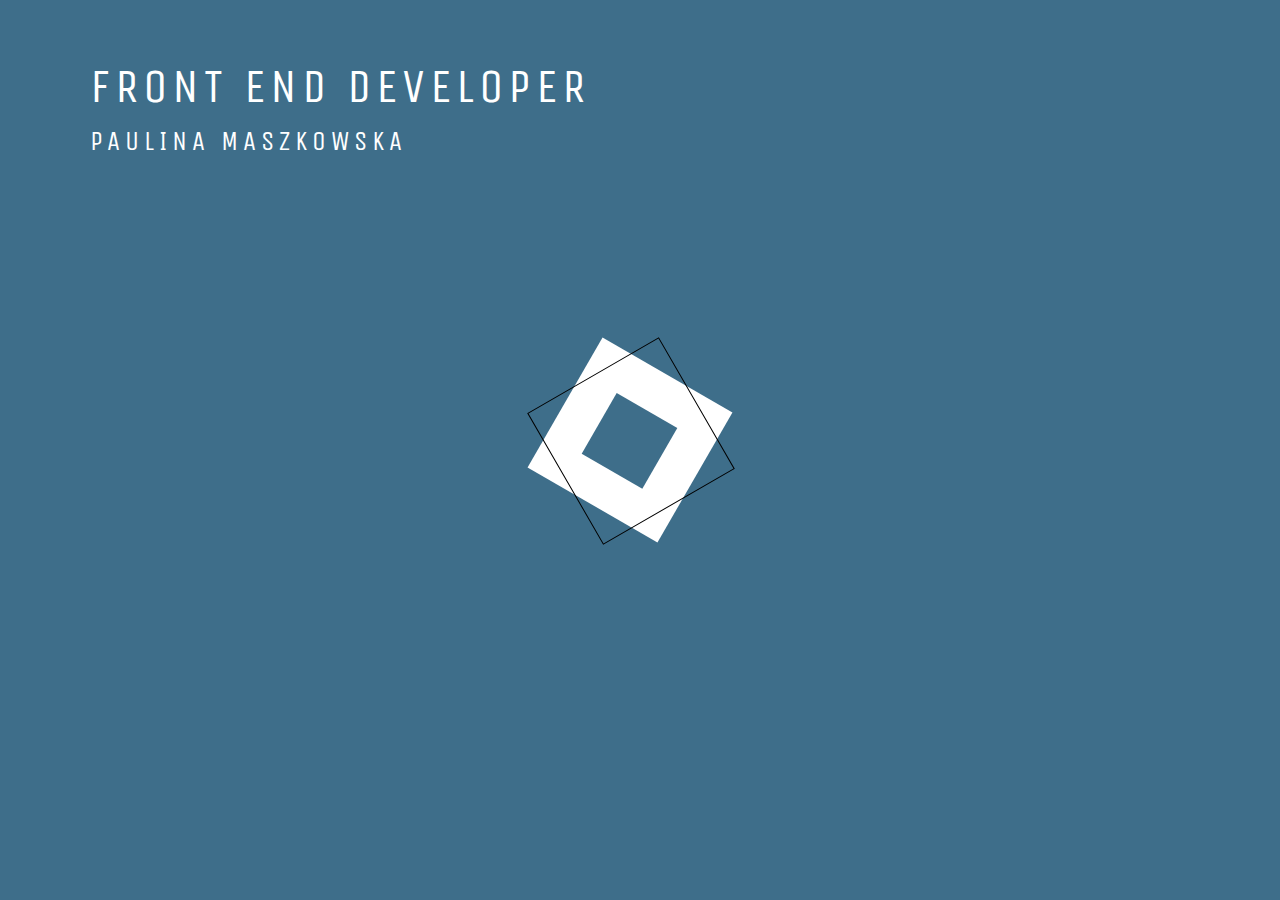
<file: index.html>
<!DOCTYPE html>
<html lang="en">
<head>
    <meta charset="UTF-8">
    <meta name="viewport" content="width=device-width, initial-scale=1.0">
    <meta http-equiv="X-UA-Compatible" content="ie=edge">    
    <link href="https://fonts.googleapis.com/css?family=Open+Sans:400,400i,700|Unica+One" rel="stylesheet">
    <link rel="stylesheet" href="https://use.fontawesome.com/releases/v5.7.2/css/all.css" integrity="sha384-fnmOCqbTlWIlj8LyTjo7mOUStjsKC4pOpQbqyi7RrhN7udi9RwhKkMHpvLbHG9Sr" crossorigin="anonymous">
    <link rel="stylesheet" href="reset.css">
    <link rel="stylesheet" href="style.css">

    <title>Paulina Maszkowska</title>
</head>
<body>
    <div class="loader">
        
     <div class="left"></div>
     <div class="center">
         <div class="outer">

         </div>
         <div class="name"><p>Front End Developer<br><span>Paulina Maszkowska</span></p> </div>
         <div class="inner">
           <div>

           </div>
         </div>
     </div>
     <div class="right"></div>
    </div>


    <div class="container">
               
        
        <section class="about opacity">
           
               <div class="section-inner">
                      <h1 class="section-title">About me</h1>
                        <div class="banner-text">
                                <div class="type-one">Front End Developer</div>
                                <div class="type-two">Paulina Maszkowska</div>
                            </div>
                   
           
                 <div class="section-text">
                   <p>I am self-motivated enthusiast with great ability to handle multiple tasks, set priorities and meet deadlines. </p>
                   <p> For the past two years I've been practicing coding skills and studying IT to become a Full Stack Developer.</p>
                   <p>I'm interested in learning coding to become the best I can be.</p>
                   <div class="interests">
                       <p class="interests-text">In my free time I like</p> 
                       <ul >
                           <li class="interests-list"><i class="icon fas fa-swimmer"></i>swimming</li>
                           <li class="interests-list"><i class="icon fas fa-utensils"></i>cooking</li>
                           <li class="interests-list">
                               <i class="icon fas fa-guitar"></i>
                            playing guitar</li>
                       </ul>
                   </div>
                   
                 </div>
              <div class="section-about-icon section-icon icon-up">
              <i class=" fas fa-chevron-circle-down"></i></div>
         </div>
               </section>


               <section class="skills opacity"><div class="section-inner-part">
                    <h1 class="section-title">Coding Skills</h1>
                  <div class="section-inner">
                      <div class="section-text">
                          
                          <p>So far I have gained the following skills</p>
                      </div>
                      <div class="pro"><div class="icon-right section-skills-icon section-icon">
                <i class="fas fa-chevron-circle-right"></i></div>
                     <ul class="skills-list">
                        <li class="skills-item"><div class="skills-title">HTML/CSS</div><progress class="skills-bar" value="80" max="100"></progress></li>
                        <li class="skills-item"><div class="skills-title">BOOTSTRAP</div><progress class="skills-bar" value="80" max="100"></progress></li>
                        <li class="skills-item"><div class="skills-title">RWD</div><progress class="skills-bar" value="50" max="100"></progress></li>
                        <li class="skills-item"><div class="skills-title">ANGULAR</div><progress class="skills-bar" value="30" max="100"></progress></li>
                        <li class="skills-item"><div class="skills-title">JAVA-SCRIPT</div><progress class="skills-bar" value="30" max="100"></progress></li>
                         <li class="skills-item"><div class="skills-title">C#</div><progress class="skills-bar" value="30" max="100"></progress></li>
                         <li class="skills-item"><div class="skills-title">T-SQL</div><progress class="skills-bar" value="20" max="100"></progress></li>
                       
                     </ul></div>
        </div> 
       </div>
            </section>


            <section class="projects opacity"><div class="section-inner-projects"><div class="section-projects-icon section-icon icon-up">
                    <i class="fas fa-chevron-circle-up"></i></div>
                    <h1 class="section-title">Projects</h1>
                    <div class="section-text">
                   <p class="projects-text">Here are my projects that I've recently worked on</p></div>
                   
        <div class="my-projects">
            
        
        
            <a  class="project"href="https://azosa.github.io/BOOTSTRAP-bakerySite/"> 
                <img class="sgl-project" src="images/project4.png" alt="">
                
                <div class="project-title"><p> BOOTSTRAP WEBSITE</p>
                        <p class="project-text">
        
                        </p>
        
                </div>
            
            </a> 
        
                          <a  class="project"href="https://azosa.github.io/fashionSite/"> 
                              <img class="sgl-project" src="images/project1.png" alt=""><div class="project-title">
                                 <p>HTML, CSS, JS website </p>  <p class="project-text">
        Responsive website build from scratch
                              </p></div></a>
        
                    <a  class="project"href="https://azosa.github.io/JS-edytorGraficzny/index.html"> <img src="images/project3.png" alt=""class="sgl-project"><div class="project-title"><p>JAVASCRIPT EDITOR</p><p class="project-text">
                        CANVAS Color Photo Editor
                    </p> </div></a> 
        
                    <a  class="project"href="https://azosa.github.io/JS-soundKit/index.html"> <img src="images/project6.png" alt=""class="sgl-project"><div class="project-title"><p>JAVASCRIPT Sound Kit</p><p class="project-text">
                            
                        </p> </div></a> 
                    
                    <a  class="project"href="https://azosa.github.io/JS-ball-in-a-hole/"> <img src="images/project5.png" alt=""class="sgl-project"><div class="project-title"><p>JAVASCRIPT GAME</p> <p class="project-text">
                    CANVAS Ball in a hole game with device orientation
                    </p></div></a> 
                    <a  class="project"href="https://azosa.github.io/notePocket/index.html"> <img src="images/project7.png" alt=""class="sgl-project"><div class="project-title"><p>JAVASCRIPT Note app</p> <p class="project-text">
                            Note app allows the user to create several notes and saves them in the local storage 
                            </p></div></a>
        
                
                    
        </div></div><i class="btn-scroll-top scroll-icon fas fa-arrow-up"></i>
            </section>

            <section class="contact opacity">
                <div class="section-inner">
                    <h1 class="section-title">Contact me</h1>
                  
                   <div class="section-text-contact">
                       <p>Feel free to reach me at</p>
        <div class="contact-me">maszkowska.paulina@gmail.com</div> 
        <div class="contact-icons">My github: <a  href="https://github.com/azosa"><i class="fab fa-github"></i></a> 
                       </div>
                   </div>
                  
                       
                       <div class="section-contact-icon section-icon icon-right">
                            <i class="fas fa-chevron-circle-left"></i></div></div>
                       
            </section>
      


        <div class="inner-container opacity">
            <div class="lines">
                 <div class="line1"> </div>
        <div class="line2"> </div>
            </div>
<div class="section section-one">

 <div class="btn btn-up"><i class="fas fa-chevron-circle-up"></i></div>
 <div class="section-name">About me</div>
</div>
<div class="section section-two"><div class="btn btn-left"><i class="fas fa-chevron-circle-left"></i></div><div class="section-name">Skills</div></div>
<div class="section section-three"><div class="section-name">Projects</div><div class="btn btn-down"><i class="fas fa-chevron-circle-down"></i></div></div>
<div class="section section-four"><div class="section-name">Contact</div><div class="btn btn-right"><i class="fas fa-chevron-circle-right"></i></div></div>
    </div> 
</div>

    <script src="main.js"></script>
</body>
</html>
</file>
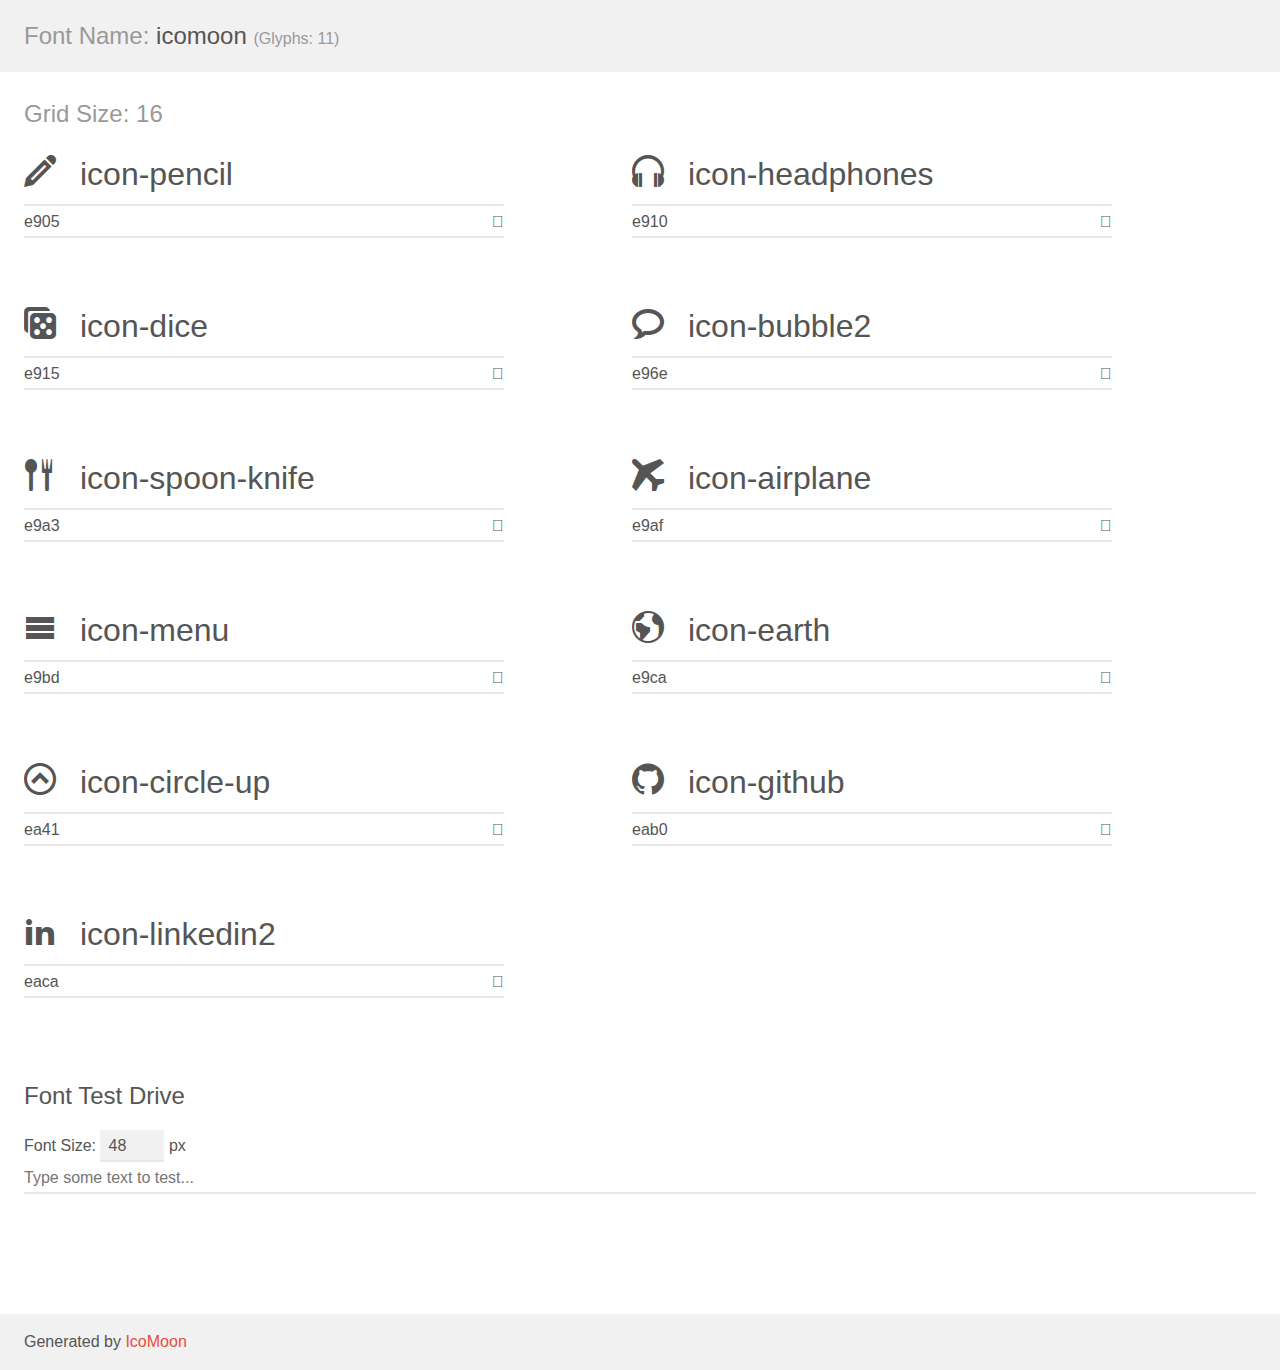
<file: fonts/demo.html>
<!doctype html>
<html>
<head>
    <meta charset="utf-8">
    <title>IcoMoon Demo</title>
    <meta name="description" content="An Icon Font Generated By IcoMoon.io">
    <meta name="viewport" content="width=device-width, initial-scale=1">
    <link rel="stylesheet" href="demo-files/demo.css">
    <link rel="stylesheet" href="style.css"></head>
<body>
    <div class="bgc1 clearfix">
        <h1 class="mhmm mvm"><span class="fgc1">Font Name:</span> icomoon <small class="fgc1">(Glyphs:&nbsp;11)</small></h1>
    </div>
    <div class="clearfix mhl ptl">
        <h1 class="mvm mtn fgc1">Grid Size: 16</h1>
        <div class="glyph fs1">
            <div class="clearfix bshadow0 pbs">
                <span class="icon-pencil">
                
                </span>
                <span class="mls"> icon-pencil</span>
            </div>
            <fieldset class="fs0 size1of1 clearfix hidden-false">
                <input type="text" readonly value="e905" class="unit size1of2" />
                <input type="text" maxlength="1" readonly value="&#xe905;" class="unitRight size1of2 talign-right" />
            </fieldset>
            <div class="fs0 bshadow0 clearfix hidden-true">
                <span class="unit pvs fgc1">liga: </span>
                <input type="text" readonly value="pencil, write" class="liga unitRight" />
            </div>
        </div>
        <div class="glyph fs1">
            <div class="clearfix bshadow0 pbs">
                <span class="icon-headphones">
                
                </span>
                <span class="mls"> icon-headphones</span>
            </div>
            <fieldset class="fs0 size1of1 clearfix hidden-false">
                <input type="text" readonly value="e910" class="unit size1of2" />
                <input type="text" maxlength="1" readonly value="&#xe910;" class="unitRight size1of2 talign-right" />
            </fieldset>
            <div class="fs0 bshadow0 clearfix hidden-true">
                <span class="unit pvs fgc1">liga: </span>
                <input type="text" readonly value="headphones, headset" class="liga unitRight" />
            </div>
        </div>
        <div class="glyph fs1">
            <div class="clearfix bshadow0 pbs">
                <span class="icon-dice">
                
                </span>
                <span class="mls"> icon-dice</span>
            </div>
            <fieldset class="fs0 size1of1 clearfix hidden-false">
                <input type="text" readonly value="e915" class="unit size1of2" />
                <input type="text" maxlength="1" readonly value="&#xe915;" class="unitRight size1of2 talign-right" />
            </fieldset>
            <div class="fs0 bshadow0 clearfix hidden-true">
                <span class="unit pvs fgc1">liga: </span>
                <input type="text" readonly value="dice, game" class="liga unitRight" />
            </div>
        </div>
        <div class="glyph fs1">
            <div class="clearfix bshadow0 pbs">
                <span class="icon-bubble2">
                
                </span>
                <span class="mls"> icon-bubble2</span>
            </div>
            <fieldset class="fs0 size1of1 clearfix hidden-false">
                <input type="text" readonly value="e96e" class="unit size1of2" />
                <input type="text" maxlength="1" readonly value="&#xe96e;" class="unitRight size1of2 talign-right" />
            </fieldset>
            <div class="fs0 bshadow0 clearfix hidden-true">
                <span class="unit pvs fgc1">liga: </span>
                <input type="text" readonly value="bubble2, comment2" class="liga unitRight" />
            </div>
        </div>
        <div class="glyph fs1">
            <div class="clearfix bshadow0 pbs">
                <span class="icon-spoon-knife">
                
                </span>
                <span class="mls"> icon-spoon-knife</span>
            </div>
            <fieldset class="fs0 size1of1 clearfix hidden-false">
                <input type="text" readonly value="e9a3" class="unit size1of2" />
                <input type="text" maxlength="1" readonly value="&#xe9a3;" class="unitRight size1of2 talign-right" />
            </fieldset>
            <div class="fs0 bshadow0 clearfix hidden-true">
                <span class="unit pvs fgc1">liga: </span>
                <input type="text" readonly value="spoon-knife, food" class="liga unitRight" />
            </div>
        </div>
        <div class="glyph fs1">
            <div class="clearfix bshadow0 pbs">
                <span class="icon-airplane">
                
                </span>
                <span class="mls"> icon-airplane</span>
            </div>
            <fieldset class="fs0 size1of1 clearfix hidden-false">
                <input type="text" readonly value="e9af" class="unit size1of2" />
                <input type="text" maxlength="1" readonly value="&#xe9af;" class="unitRight size1of2 talign-right" />
            </fieldset>
            <div class="fs0 bshadow0 clearfix hidden-true">
                <span class="unit pvs fgc1">liga: </span>
                <input type="text" readonly value="airplane, travel" class="liga unitRight" />
            </div>
        </div>
        <div class="glyph fs1">
            <div class="clearfix bshadow0 pbs">
                <span class="icon-menu">
                
                </span>
                <span class="mls"> icon-menu</span>
            </div>
            <fieldset class="fs0 size1of1 clearfix hidden-false">
                <input type="text" readonly value="e9bd" class="unit size1of2" />
                <input type="text" maxlength="1" readonly value="&#xe9bd;" class="unitRight size1of2 talign-right" />
            </fieldset>
            <div class="fs0 bshadow0 clearfix hidden-true">
                <span class="unit pvs fgc1">liga: </span>
                <input type="text" readonly value="menu, list3" class="liga unitRight" />
            </div>
        </div>
        <div class="glyph fs1">
            <div class="clearfix bshadow0 pbs">
                <span class="icon-earth">
                
                </span>
                <span class="mls"> icon-earth</span>
            </div>
            <fieldset class="fs0 size1of1 clearfix hidden-false">
                <input type="text" readonly value="e9ca" class="unit size1of2" />
                <input type="text" maxlength="1" readonly value="&#xe9ca;" class="unitRight size1of2 talign-right" />
            </fieldset>
            <div class="fs0 bshadow0 clearfix hidden-true">
                <span class="unit pvs fgc1">liga: </span>
                <input type="text" readonly value="earth, globe2" class="liga unitRight" />
            </div>
        </div>
        <div class="glyph fs1">
            <div class="clearfix bshadow0 pbs">
                <span class="icon-circle-up">
                
                </span>
                <span class="mls"> icon-circle-up</span>
            </div>
            <fieldset class="fs0 size1of1 clearfix hidden-false">
                <input type="text" readonly value="ea41" class="unit size1of2" />
                <input type="text" maxlength="1" readonly value="&#xea41;" class="unitRight size1of2 talign-right" />
            </fieldset>
            <div class="fs0 bshadow0 clearfix hidden-true">
                <span class="unit pvs fgc1">liga: </span>
                <input type="text" readonly value="circle-up, up3" class="liga unitRight" />
            </div>
        </div>
        <div class="glyph fs1">
            <div class="clearfix bshadow0 pbs">
                <span class="icon-github">
                
                </span>
                <span class="mls"> icon-github</span>
            </div>
            <fieldset class="fs0 size1of1 clearfix hidden-false">
                <input type="text" readonly value="eab0" class="unit size1of2" />
                <input type="text" maxlength="1" readonly value="&#xeab0;" class="unitRight size1of2 talign-right" />
            </fieldset>
            <div class="fs0 bshadow0 clearfix hidden-true">
                <span class="unit pvs fgc1">liga: </span>
                <input type="text" readonly value="github, brand40" class="liga unitRight" />
            </div>
        </div>
        <div class="glyph fs1">
            <div class="clearfix bshadow0 pbs">
                <span class="icon-linkedin2">
                
                </span>
                <span class="mls"> icon-linkedin2</span>
            </div>
            <fieldset class="fs0 size1of1 clearfix hidden-false">
                <input type="text" readonly value="eaca" class="unit size1of2" />
                <input type="text" maxlength="1" readonly value="&#xeaca;" class="unitRight size1of2 talign-right" />
            </fieldset>
            <div class="fs0 bshadow0 clearfix hidden-true">
                <span class="unit pvs fgc1">liga: </span>
                <input type="text" readonly value="linkedin2, brand65" class="liga unitRight" />
            </div>
        </div>
    </div>

    <!--[if gt IE 8]><!-->
    <div class="mhl clearfix mbl">
        <h1>Font Test Drive</h1>
        <label>
            Font Size: <input id="fontSize" type="number" class="textbox0 mbm"
            min="8" value="48" />
            px
        </label>
        <input id="testText" type="text" class="phl size1of1 mvl"
        placeholder="Type some text to test..." value=""/>
        <div id="testDrive" class="icon-">&nbsp;
        </div>
    </div>
    <!--<![endif]-->
    <div class="bgc1 clearfix">
        <p class="mhl">Generated by <a href="https://icomoon.io/app">IcoMoon</a></p>
    </div>

    <script src="demo-files/demo.js"></script>
</body>
</html>
</file>
<file: style.css>
body{
    font-size: 16px;
    font-family: 'Open Sans', sans-serif;
    background-color: rgb(48, 47, 47);
    color:white;
  
}
html{
      height: 100%;
    width: 100%;
}
.name{

width: 70%;
letter-spacing: 5px;
position: absolute; 
top:7%; 
left:7%;
z-index: 10;
background: transparent;
}
.name>p{
 font-size: 3rem;
text-transform: uppercase;
font-family: 'Unica One', cursive;
}
.name>p>span{
    font-family: 'Unica One', cursive;
font-size: 1.7rem;

}
.left{ background:rgb(62, 110, 138);
    height: 100%;
    width: 50%;
    position: absolute; top: 0; left:0;
    z-index: 2;
}
.right{
    background:rgb(62, 110, 138);
    height: 100%;
width: 50%;
position: absolute; top: 0; left:50%;
z-index: 3;

}
.right-out{
animation: rightOut 2s ease-in-out;

}
.left-out{
    animation: leftOut 2s ease-in-out;
}
 @-webkit-keyframes rightOut{
    0%{
        left:50%;
        opacity: 1;
    }
100%{
left:100%;
opacity:0;
}
}
@keyframes rightOut{
    0%{
        left:50%;
        opacity: 1;
    }
100%{
left:100%;
opacity:0;
}
}
@keyframes leftOut{
    0%{
        left:0;
        opacity: 1;
    }
100%{
left:-50%;
opacity:0;
}
}
@-webkit-keyframes leftOut{
    0%{
        left:0;
        opacity: 1;
    }
100%{
left:-50%;
opacity:0;
}
}

.inner{
    position: absolute;
    top: calc(50% - 85px); left:calc(50% - 85px);
    height: 150px;
    width:150px;
    
    background: white;
    z-index: 5;
    transform: rotate(30deg);
    animation: logoMoveInner 3s infinite ease-in-out;
 
    
}
.inner>div{
    height: 70px;
    width:70px;
    background: rgb(62, 110, 138);
    margin: 27% auto;


}
.outer{
    position: absolute;
    top: calc(50% - 85px); left:calc(50% - 85px);
    height: 150px;
    width:150px;
border: 1px solid black;
z-index: 6;
transform: rotate(-30deg);
animation: logoMoveOuter 3s infinite ease-in-out;

}


@keyframes logoMoveInner{
   100%{
    transform:rotate(390deg);
    }

}

@-webkit-keyframes logoMoveInner{
    100%{
     transform:rotate(390deg);
     }
 
 }
@keyframes logoMoveOuter{
    100%{
     transform:rotate(-390deg);
     }
 
 }
 @-webkit-keyframes logoMoveOuter{
    100%{
     transform:rotate(-390deg);
     }
 
 }

.inner-container{ 
     position: absolute;
     width: 100%;
     height: 95%;
     display:-ms-grid;
    display: grid;
    -ms-grid-columns: 33% 33% 33%;
    -ms-grid-rows: 33% 33% 33%;
    grid-template-columns: 33% 33% 33%;
    grid-template-rows: 33% 33% 33% ;
    overflow: hidden;
}
.section-one{
    
    -ms-grid-column: 2;
    -ms-grid-row: 1;
    -ms-grid-column-span:1;
    -ms-grid-row-span:1;
    -ms-grid-column-align: center;
    
    grid-column-start: 2;
    grid-column-end: 2;
    grid-row-start: 1;
    grid-row-end: 1;
    justify-self: center;
    -ms-flex-pack: center;
    position: relative;
    display:flex;
    flex-direction: column;
    justify-content: space-evenly;
  
}
.lines{
    -ms-grid-column: 2;
    -ms-grid-row: 2;
    -ms-grid-column-span:1;
    -ms-grid-row-span:1;
  

    grid-column-start: 2;
    grid-column-end: 2;
    grid-row-start: 2;
    grid-row-end: 2; position: relative;
    
}
.line1{
    position: absolute;
    width: 200%;
    top:50%;
    left:-50%;
    border-top:1px solid black;
    transform: rotate(50deg);
}
.line2{
    position: absolute;
    width: 200%;
    top:50%;
    left:-50%;
    border-top:1px solid black;
    transform: rotate(-50deg);
}
.section-two{
    -ms-grid-column: 1;
    -ms-grid-row: 2;
    -ms-grid-column-span:1;
    -ms-grid-row-span:1;
  

    grid-column-start: 1;
    grid-column-end: 1;
    grid-row-start: 2;
    grid-row-end: 2;
    -ms-grid-row-align: center;
    align-self: center; position: relative;
    display:flex;
    flex-direction: row;
    justify-content: space-evenly;}
.section-three{
    -ms-grid-column: 2;
    -ms-grid-row: 3;
    -ms-grid-column-span:1;
    -ms-grid-row-span:1;
    -ms-grid-column-align: center;
    grid-column-start: 2;
    grid-column-end: 2;
    grid-row-start: 3;
    grid-row-end: 3;
    -ms-flex-pack: center;
    justify-self: center; 
    position: relative;
    display:flex;
    flex-direction: column;
    justify-content: space-evenly;
   
}
.section-four{
    -ms-grid-column: 3;
    -ms-grid-row: 2;
    -ms-grid-column-span:1;
    -ms-grid-row-span:1;
    -ms-grid-row-align: center;
    grid-column-start: 3;
    grid-column-end: 3;
    grid-row-start: 2;
    grid-row-end: 2;
    align-self: center; position: relative;
    display:flex;
    flex-direction: row;
    justify-content: space-evenly;
   
    
    
}
.section-name{
    font-family: 'Unica One', cursive;
    text-transform: uppercase;
    cursor: pointer;
    font-size: 2rem;

}


.btn{
    
    font-size: 2rem;
    margin:0 auto;
    cursor: pointer;
    align-self: center;
    
}
.btn:hover,.section-name:hover{
    transform: scale(1.1);
    color:rgb(165, 220, 252);
}



     .icon-up{
        animation: bounceUp 1s infinite ease-in-out;
        transition: all cubic-bezier(0.165, 0.84, 0.44, 1);
     }
     .icon-right{
        animation: bounceLeft 1s infinite ease-in-out;
        transition: all cubic-bezier(0.165, 0.84, 0.44, 1);
     }
     @keyframes bounceLeft{
       
        50%{
            transform: translateX(15px);
        }
       
    }

    @-webkit-keyframes bounceLeft{
       
        50%{
            transform: translateX(15px);
        }
       
    }
       @keyframes bounceUp{
   
           50%{
            transform: translateY(15px);
           }
         
       }

       @-webkit-keyframes bounceUp{
   
        50%{
         transform: translateY(15px);
        }
      
    }
       .type-one,.type-two{
           display:none;
       }
       .type1{
           color: rgb(87, 238, 161);
           width:100%;
           font-size: 1.7rem;
           font-weight: 600;
           overflow: hidden;
           white-space: nowrap;
           letter-spacing: .10em;
           animation:typing 3.5s steps(60,end);
           animation-delay: 1.5s;
           -webkit-animation: typing 3.5s steps(60,end);
       }
       .type2{
           width:100%;
           color: rgb(165, 220, 252);
           font-size: 1.1rem;
           overflow: hidden;
           white-space: nowrap;
           letter-spacing: .10em;
           animation:
           opac .1s ease-in,
           typing 2.5s steps(60,end);
           -webkit-animation: 
           opac .1s ease-in,
           typing 2.5s steps(60,end);
           animation-delay: 1.1s;
           opacity: 0;
           animation-fill-mode: forwards;
       }
       @keyframes opac{
           from{opacity: 0;
           }
           to{opacity: 1;}
       }
       @keyframes typing{
           from{width: 0}
           to{width:100%;}
       }
       @-webkit-keyframes opac{
           from{opacity: 0;
           }
           to{opacity: 1;}
       }
       
       @-webkit-keyframes typing{
           from{width: 0}
           to{width:100%;}
       }

       .icon{
        margin:10px;
        font-size:1.2rem;
        color: rgb(165, 220, 252);
        animation: iconAnimate 2s infinite  ease-in-out;
      }



      @keyframes iconAnimate{

50%{
    
    transform: scale(1.5);
}



      }
      @-webkit-keyframes iconAnimate{

        50%{
            
            transform: scale(1.5);
        }
    }
     

         .scroll-icon {
            color: #c8c8c8;
            font-size: 15px;
            font-weight: bold;
            line-height: 38px;
            cursor: pointer;
        }
        .btn-scroll-top {
            z-index: 10;
            bottom: 85px;
            right: 40px;
            position: fixed;
            width: 40px;
            height: 40px;
            text-align: center;
            text-decoration: none;
            border: 1px solid #d2d2d2;
            border: 1px solid rgba(0, 0, 0, 0.1);
            background-color: rgba(0, 0, 0, 0.02);
            border-radius: 50%;
        }

        
        .opacity{
            opacity:1;
            animation: fadeIn 2s ease-in;
        }

        @keyframes fadeIn{
            0%{
                opacity:0;
            }
            100%{
                opacity:1;
            }
        }
        @-webkit-keyframes fadeIn{
            0%{
                opacity:0;
            }
            100%{
                opacity:1;
            }
        }
        section{
position: absolute;
height: 100%;
width:100%; 



        }
        
        .section-inner{
           
          width:75%;
            margin:7% auto 10% auto;
            position: relative;
        }

       
        .section-title{
          font-size:1.7rem;
          text-align: center;
          margin: 2rem;
        }

 


.section-text{
    font-size: 1.1rem;
   
    padding:.7em;
}
.section-text>p{
    padding:.3rem;
 
}
.projects-text{
    text-align: center;
}
.section-text-contact{
    width: 50%;
    margin:110px auto;
}
.interests{
    margin:2rem;
}
.section-icon{
    height: 20px;
    width: 20px;
    font-size:2rem;
    cursor: pointer;
}
.section-about-icon{
 position: absolute;
 top:100%;
 left:48%;
}
.banner-text{
    margin-bottom:3rem;
}
.skills-list{
    margin:3em auto;
}

progress[value] {
    /* Reset the default appearance */
    -webkit-appearance: none;
     appearance: none;
    width: 100%;
    height: 12px;

  }

  progress[value]::-webkit-progress-bar {
    background-color: rgb(194, 193, 193);
    border-radius: 2px;
    box-shadow: 0 2px 5px rgba(0, 0, 0, 0.25) inset;
    
  }

  progress[value]::-webkit-progress-value {
    background-color:rgb(62, 110, 138);
      border-radius: 2px; 
      background-size: 35px 20px, 100% 100%, 100% 100%;
  }

  .skills-item{
margin:.7em;
  }
  .pro{
   width: 100%;
   height: 100%;
     margin:0 auto;
     position: relative;
   }
 .section-skills-icon {
     position: absolute;
     top:30%;
     left:102%;
 }


   .section-inner-projects{
    width:90%;
    margin:2rem;
    margin-top:5rem;
}

   .my-projects{
    display: flex;
    flex-direction: row;
    flex-wrap: wrap;
    justify-content: center;
    max-width:99%;
    height:100%;
 
 
 
 }
 .sgl-project{
   margin:20px 0 5px 0;
   max-width:99%;height:auto;
 }
 
 .project-title{
   
  color:white;
  font-size: 1rem;
  display: flex;
  flex-direction: column;
  
 }
 .project-text{
  
   color:white;
  font-size: 0.9rem;
 }


 .section-projects-icon{
     position: absolute;
     top:2%;
     left:46%;
 }



        .contact-icons>a{
            margin:3rem;
            font-size:3rem;
            color: rgb(165, 220, 252);
          }
          .contact-me{
            color:rgb(165, 220, 252);
        }
        .section-contact-icon{
position: absolute;
top:100%;
right:110%;
        }
        
        @media only screen and (max-width: 600px) {
            .inner{

                height: 140px;
                width:140px;

             
                
            }
            .inner>div{
                height: 65px;
                width:65px;
           
            
            
            }
            .outer{

                height: 140px;
                width:140px;

            
            }
            .name{

                letter-spacing: 3px;

                top:5%; 

                }
                .name>p{
                 font-size: 2rem;

                }
                .name>p>span{

                font-size: 1.5rem;
                
                }


            .section-about-icon{
            
                top:112%;
               }
            .section-text-contact{
                width: 100%;
                margin:80px auto;
            }
            .section-projects-icon{
               
                left:49%;
            }
            .btn{
                display: none;
            }
            .type1{
               
                font-size: 1.2rem;
                font-weight: 500;
               
                letter-spacing: .2em;
               
            }
            .type2{
               
                font-size: .8rem;
               
                letter-spacing: .2em;
             
            }
            .section-title{
                font-size: 1.5rem;
            }
            .section-text{
                font-size: 0.9rem;
            }
          }

          @media screen and (min-width: 1200px) {
            .btn{
    
                font-size: 4rem;
                
                
            }
            .section-icon{
               
                font-size:4rem;
          
            }
            .section-about-icon{
                
                top:115%;
              
               }
               .section-projects-icon{
                   left:44.5%;
               }
               .section-inner-projects{
     
                margin-top:8rem;
            }
            .section-name{
               margin-top:1rem;
            }
            }
</file>
<file: fonts/demo-files/demo.css>
body {
  padding: 0;
  margin: 0;
  font-family: sans-serif;
  font-size: 1em;
  line-height: 1.5;
  color: #555;
  background: #fff;
}
h1 {
  font-size: 1.5em;
  font-weight: normal;
}
small {
  font-size: .66666667em;
}
a {
  color: #e74c3c;
  text-decoration: none;
}
a:hover, a:focus {
  box-shadow: 0 1px #e74c3c;
}
.bshadow0, input {
  box-shadow: inset 0 -2px #e7e7e7;
}
input:hover {
  box-shadow: inset 0 -2px #ccc;
}
input, fieldset {
  font-family: sans-serif;
  font-size: 1em;
  margin: 0;
  padding: 0;
  border: 0;
}
input {
  color: inherit;
  line-height: 1.5;
  height: 1.5em;
  padding: .25em 0;
}
input:focus {
  outline: none;
  box-shadow: inset 0 -2px #449fdb;
}
.glyph {
  font-size: 16px;
  width: 15em;
  padding-bottom: 1em;
  margin-right: 4em;
  margin-bottom: 1em;
  float: left;
  overflow: hidden;
}
.liga {
  width: 80%;
  width: calc(100% - 2.5em);
}
.talign-right {
  text-align: right;
}
.talign-center {
  text-align: center;
}
.bgc1 {
  background: #f1f1f1;
}
.fgc1 {
  color: #999;
}
.fgc0 {
  color: #000;
}
p {
  margin-top: 1em;
  margin-bottom: 1em;
}
.mvm {
  margin-top: .75em;
  margin-bottom: .75em;
}
.mtn {
  margin-top: 0;
}
.mtl, .mal {
  margin-top: 1.5em;
}
.mbl, .mal {
  margin-bottom: 1.5em;
}
.mal, .mhl {
  margin-left: 1.5em;
  margin-right: 1.5em;
}
.mhmm {
  margin-left: 1em;
  margin-right: 1em;
}
.mls {
  margin-left: .25em;
}
.ptl {
  padding-top: 1.5em;
}
.pbs, .pvs {
  padding-bottom: .25em;
}
.pvs, .pts {
  padding-top: .25em;
}
.unit {
  float: left;
}
.unitRight {
  float: right;
}
.size1of2 {
  width: 50%;
}
.size1of1 {
  width: 100%;
}
.clearfix:before, .clearfix:after {
  content: " ";
  display: table;
}
.clearfix:after {
  clear: both;
}
.hidden-true {
  display: none;
}
.textbox0 {
  width: 3em;
  background: #f1f1f1;
  padding: .25em .5em;
  line-height: 1.5;
  height: 1.5em;
}
#testDrive {
  display: block;
  padding-top: 24px;
  line-height: 1.5;
}
.fs0 {
  font-size: 16px;
}
.fs1 {
  font-size: 32px;
}
</file>
<file: fonts/style.css>
@font-face {
  font-family: 'icomoon';
  src:  url('fonts/icomoon.eot?fd544f');
  src:  url('fonts/icomoon.eot?fd544f#iefix') format('embedded-opentype'),
    url('fonts/icomoon.ttf?fd544f') format('truetype'),
    url('fonts/icomoon.woff?fd544f') format('woff'),
    url('fonts/icomoon.svg?fd544f#icomoon') format('svg');
  font-weight: normal;
  font-style: normal;
}

[class^="icon-"], [class*=" icon-"] {
  /* use !important to prevent issues with browser extensions that change fonts */
  font-family: 'icomoon' !important;
  speak: none;
  font-style: normal;
  font-weight: normal;
  font-variant: normal;
  text-transform: none;
  line-height: 1;

  /* Better Font Rendering =========== */
  -webkit-font-smoothing: antialiased;
  -moz-osx-font-smoothing: grayscale;
}

.icon-pencil:before {
  content: "\e905";
}
.icon-headphones:before {
  content: "\e910";
}
.icon-dice:before {
  content: "\e915";
}
.icon-bubble2:before {
  content: "\e96e";
}
.icon-spoon-knife:before {
  content: "\e9a3";
}
.icon-airplane:before {
  content: "\e9af";
}
.icon-menu:before {
  content: "\e9bd";
}
.icon-earth:before {
  content: "\e9ca";
}
.icon-circle-up:before {
  content: "\ea41";
}
.icon-github:before {
  content: "\eab0";
}
.icon-linkedin2:before {
  content: "\eaca";
}
</file>
